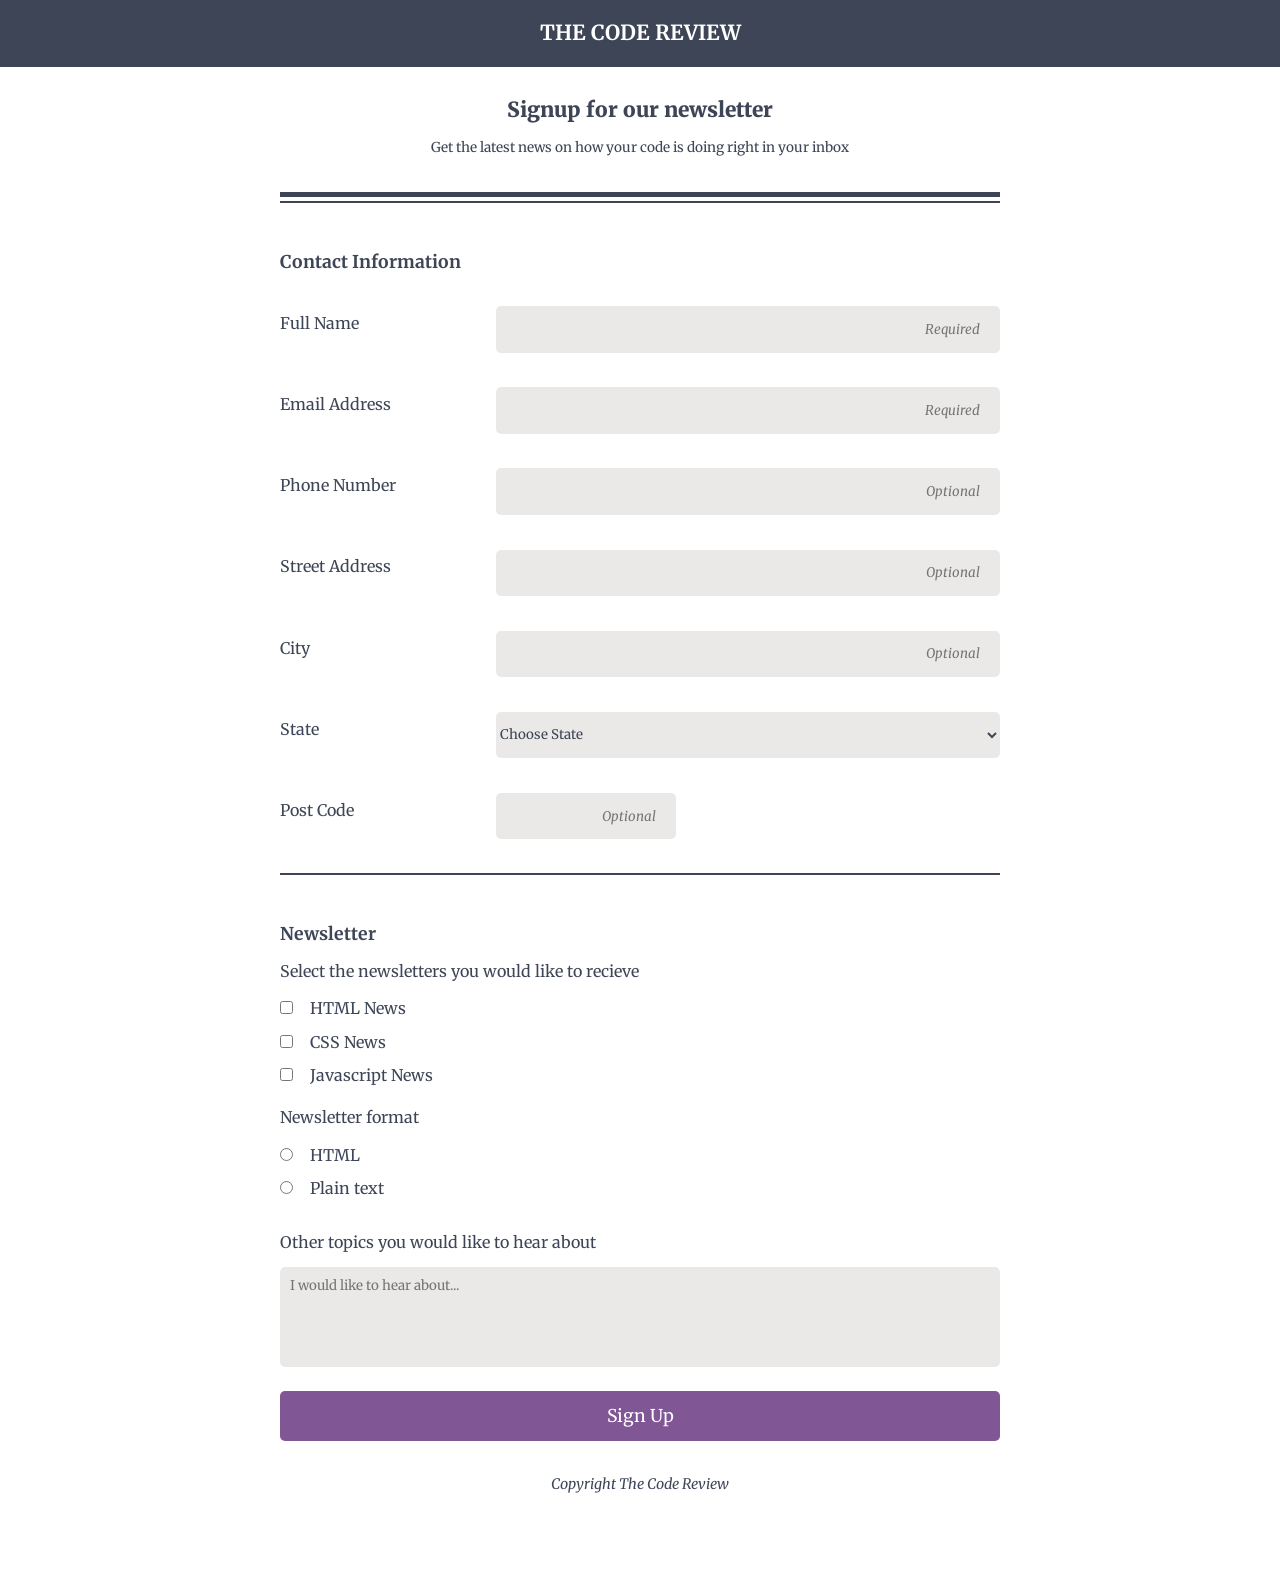
<file: index.html>
<!DOCTYPE html>
<html lang="en">
<head>
    <meta charset="UTF-8">
    <meta http-equiv="X-UA-Compatible" content="IE=edge">
    <meta name="viewport" content="width=device-width, initial-scale=1.0">
    <title>The Code Review</title>
    <link rel="preconnect" href="https://fonts.googleapis.com">
    <link rel="preconnect" href="https://fonts.gstatic.com" crossorigin>
    <link href="https://fonts.googleapis.com/css2?family=Merriweather:wght@400;700;900&display=swap" rel="stylesheet"> 
    <link rel="stylesheet" href="css/styles.css">
</head>

<body>
    <h1 class="main-header">THE CODE REVIEW</h1>

    <div class="blurb">
        <h2>Signup for our newsletter</h2>
        <p>Get the latest news on how your code is doing right in your inbox</p>
    </div>

    <form>
        <fieldset class="fset1">
            <legend>Contact Information</legend>

                <div class="mediapair">
                    <label for="fname">Full Name</label>
                    <input type="text" id="fname" name="fname" placeholder="Required" required>
                </div>

                <div class="mediapair">
                    <label for="email">Email Address</label>
                    <input type="email" id="email" name="email" placeholder="Required" required>
                </div>

                <div class="mediapair">
                    <label for="phone">Phone Number</label>
                    <input type="tel" id="phone" name="phone" maxlength="10" placeholder="Optional" placeholder="+61" pattern="[+]{1}[0-9]{11,14}">
                </div>

                <div class="mediapair">
                    <label for="address">Street Address</label>
                    <input type="text" id="address" placeholder="Optional" name="address">
                </div>

                <div class="mediapair">
                    <label for="city">City</label>
                    <input type="text" id="city" placeholder="Optional" name="city">
                </div>

                <div class="mediapair">
                    <label for="state">State</label>
                    <select id="state" name="state">
                        <option value="" disabled selected>Choose State</option>
                        <option value="vic">Victoria</option>
                        <option value="nsw">New South Wales</option>
                        <option value="qld">Queensland</option>
                        <option value="tas">Tasmania</option>
                        <option value="sa">South Australia</option>
                        <option value="wa">Western Australia</option>
                        <option value="act">Australian Capital Territory</option>
                        <option value="nt">Northern Territory</option>
                    </select> 
                </div>
                
                <div class="mediapair">
                    <label for="pcode">Post Code</label>
                    <br>
                    <input type="number" pattern="[0-9]*" placeholder="Optional" id="pcode" name="pcode">
                </div>
        </fieldset>
                
        <fieldset class="fset2">
            <legend>Newsletter</legend>
                <p>Select the newsletters you would like to recieve</p>
                <div class="labelpairing">
                    <input type="checkbox" id="htmlnews" name="htmlnews" value="htmlnews">
                    <label for="htmlnews">HTML News</label>
                </div>
                    <div class="labelpairing">
                    <input type="checkbox" id="cssnews" name="cssnews" value="cssnews">
                    <label for="cssnews">CSS News</label>
                </div>
                <div class="labelpairing">
                    <input type="checkbox" id="javanews" name="javanews" value="javanews">
                    <label for="javanews">Javascript News</label>
                </div>
                <p>Newsletter format</p>
                <div class="labelpairing">
                    <input type="radio" id="html" name="html" value="html">
                    <label for="html">HTML</label>
                </div>
                <div class="labelpairing">
                    <input type="radio" id="ptext" name="html" value="ptext">
                    <label for="ptext">Plain text</label>
                </div>
                <br>
                <div class="labelpairing">
                    <label for="othertopics">Other topics you would like to hear about</label>
                    <textarea id="othertopics" name="othertopics" placeholder="I would like to hear about..." cols="20"></textarea>
                </div>

                <input type="submit" id="submit" value="Sign Up"> 
        </fieldset>
    </form>

    <footer>
        <p><i>Copyright The Code Review</i></p>
    </footer>
</body>
</html>
</file>
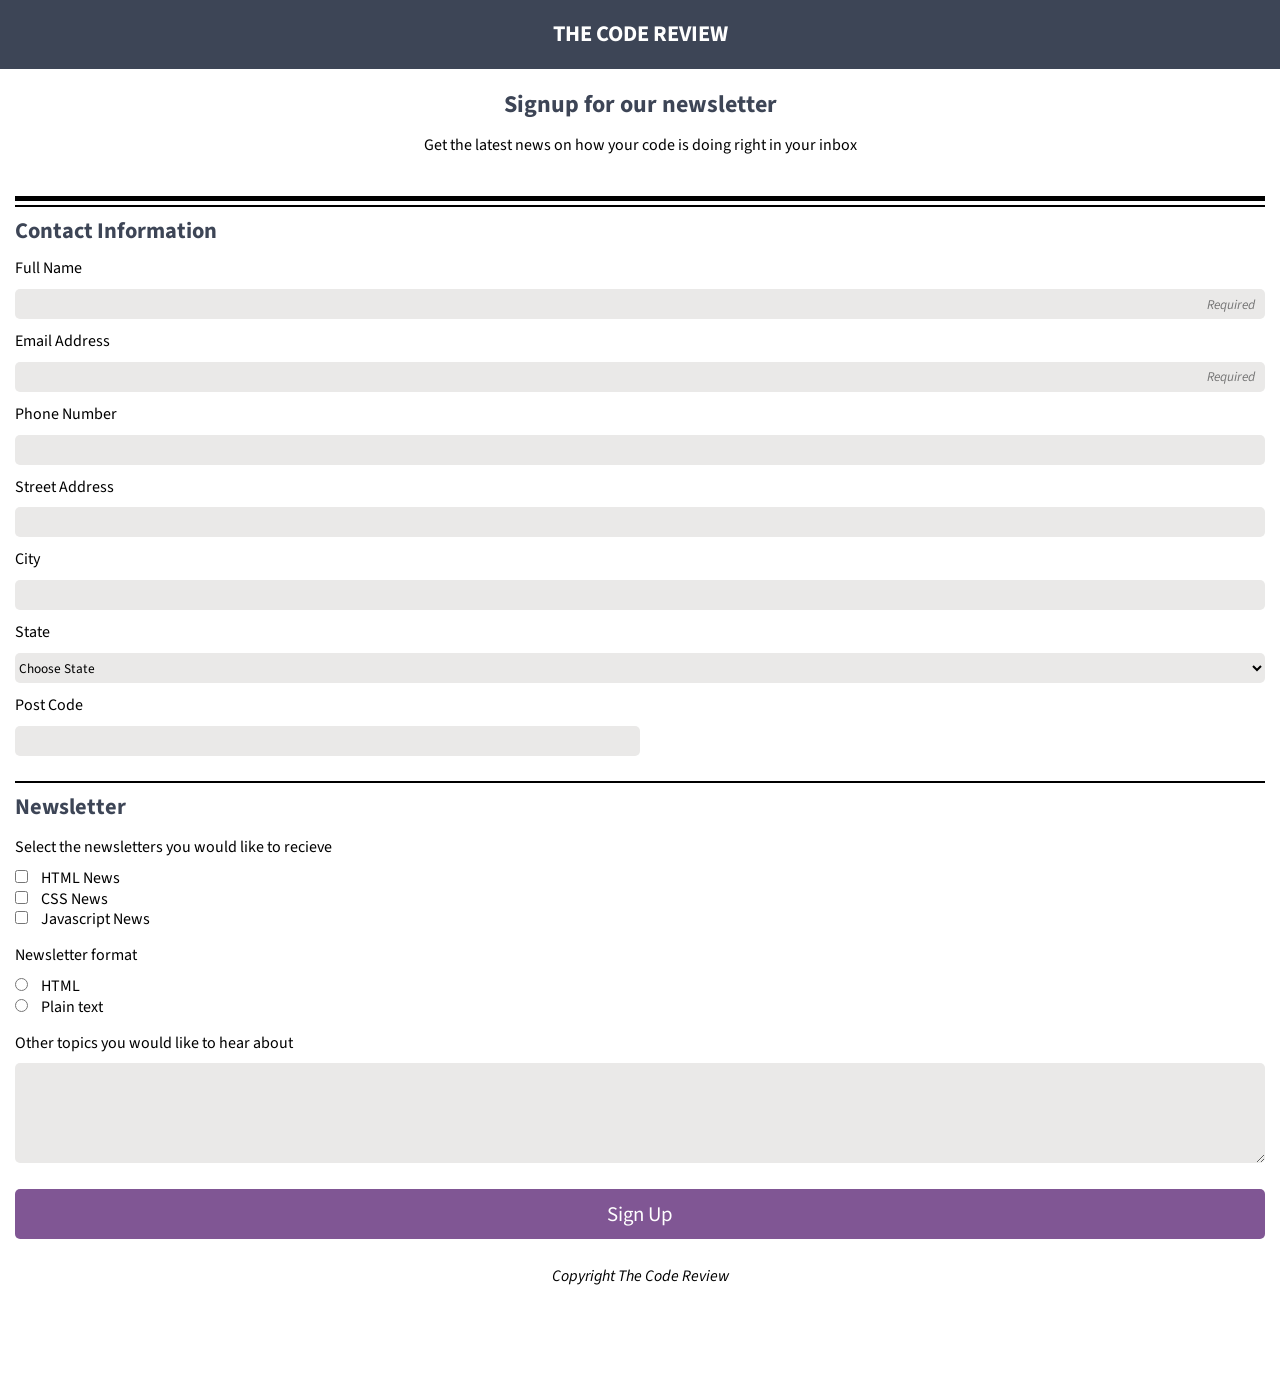
<file: online_registration_v4/online_registration_v4/index.html>
<!DOCTYPE html>
<html lang="en">
<head>
    <meta charset="UTF-8">
    <meta http-equiv="X-UA-Compatible" content="IE=edge">
    <meta name="viewport" content="width=device-width, initial-scale=1.0">
    <title>The Code Review</title>
    <link rel="preconnect" href="https://fonts.gstatic.com">
    <link href="https://fonts.googleapis.com/css2?family=Source+Sans+Pro&display=swap" rel="stylesheet">
    <link rel="stylesheet" href="css/styles.css">
</head>

<body>
    <h1 class="main-header">THE CODE REVIEW</h1>

    <div class="blurb">
        <h2>Signup for our newsletter</h2>
        <p>Get the latest news on how your code is doing right in your inbox</p>
    </div>

    <form>
        <fieldset class="fset1">
            <legend>Contact Information</legend>
                <label for="fname">Full Name</label>
                <input type="text" id="fname" name="fname" placeholder="Required">

                <label for="email">Email Address</label>
                <input type="email" id="email" name="email" placeholder="Required">

                <label for="phone">Phone Number</label>
                <input type="tel" id="phone" name="phone" maxlength="10" pattern="[+]{1}[0-9]{11,14}">

                <label for="address">Street Address</label>
                <input type="text" id="address" name="address">

                <label for="city">City</label>
                <input type="text" id="city" name="city">

                <label for="state">State</label>
                <select id="state" name="state">
                    <option value="" disabled selected>Choose State</option>
                    <option value="vic">Victoria</option>
                    <option value="nsw">New South Wales</option>
                    <option value="qld">Queensland</option>
                    <option value="tas">Tasmania</option>
                    <option value="sa">South Australia</option>
                    <option value="wa">Western Australia</option>
                    <option value="act">Australian Capital Territory</option>
                    <option value="nt">Northern Territory</option>
                </select> 
                
                <label for="pcode">Post Code</label>
                <input type="zip" id="pcode" name="pcode" min="4" maxlength="4">

        </fieldset>
                
        <fieldset class="fset2">
            <legend>Newsletter</legend>
                <p>Select the newsletters you would like to recieve</p>
                <div class="labelpairing">
                    <input type="checkbox" id="htmlnews" name="htmlnews" value="htmlnews">
                    <label for="htmlnews">HTML News</label>
                </div>
                    <div class="labelpairing">
                    <input type="checkbox" id="cssnews" name="cssnews" value="cssnews">
                    <label for="cssnews">CSS News</label>
                </div>
                <div class="labelpairing">
                    <input type="checkbox" id="javanews" name="javanews" value="javanews">
                    <label for="javanews">Javascript News</label>
                </div>
                <p>Newsletter format</p>
                <div class="labelpairing">
                    <input type="radio" id="html" name="html" value="html">
                    <label for="html">HTML</label>
                </div>
                <div class="labelpairing">
                    <input type="radio" id="ptext" name="html" value="ptext">
                    <label for="ptext">Plain text</label>
                </div>

                <label for="othertopics">Other topics you would like to hear about
                <textarea id="othertopics" name="othertopics" cols="20"></textarea>
                
                <input type="submit" value="Sign Up"> 
        </fieldset>
    </form>

    <footer>
        <p><i>Copyright The Code Review</i></p>
    </footer>
</body>
</html>
</file>
<file: css/styles.css>
/* Global Styles */


* {
    box-sizing: border-box;
    line-height: 1.3;
    margin: 0;
    padding: 0;
    font-family: 'Merriweather', serif;
    border: none;
    justify-content: center;
    color: #3D4556;
} 

.main-header {
    color: white;
    background-color: #3D4556;
    text-align: center;
    font-size: 1.3em;
    padding: 20px;
    
}

.blurb {
    text-align: center;
    padding: 30px 15px 2px;
}

.blurb > p {
    border-bottom: 5px solid;
    padding: 15px 10px 35px;
    font-size: .85em;
}

.blurb > p::after {
    content: "";
    position: absolute;
    padding-top: 30px;
    border-bottom: 1px solid;
}

h2 {
    color: #3D4556;
    font-weight: 900;
    font-size: 1.3em;
}




input::placeholder {
    text-align: right;
    font-style: italic;
    padding-right: 10px;
}

input {
    padding: 10px;
}



input[type=text]:focus,
input[type=email]:focus,
input[type=tel]:focus,
input[type=number]:focus,
select:focus,
textarea:focus {
    transition: 1s ;
    outline-color: #3D4556;
    background-color: #ffffb3;
}

/* Form Styles */ 

form {
    padding: 2px 15px;
}

footer {
    text-align: center;
    margin-bottom: 100px;
    font-size: .9em;
}

.fset1,
.fset2 {
    display: flex;
    border: none;
    flex-direction: column;
    padding: 1.7em 0 1.7em;
    border-top: 2px solid; 
}

legend {
    float: left;
    font-size: 1.1em;
    font-weight: bold;
    color: #3D4556;
}


input[type=submit] {
    background-color: #805694;
    width: 100%;
    height: 50px;
    font-size: 1.1em;
    border-radius: 5px;
    color: white;
}


/* Fieldset 1 */

.mediapair {
    flex-direction: column;
    padding: 1.3em 0em .1em;
}

.mediapair > input,
select {
    background-color: #EAE9E8;
    width: 100%;
    height: 3.5em;
    border-radius: 5px;
    margin-top: .9em;
}


.fset1 > label {
    padding: .9em 0em .9em;

}

input[type="number"] {
    width: 50%;
}

input::-webkit-outer-spin-button,
input::-webkit-inner-spin-button {
  -webkit-appearance: none;
  margin: 0;
}


/* Fieldset 2 */
.fset2 > p {
    padding: 15px 0px 10px;
}
.labelpairing {
    flex-direction: row;
    padding: .4em 0em .4em
}

input[type="checkbox"],
input[type="radio"] {
  margin-right: 1em;
} 


.fset2 > label:last-child {
    margin-top: 1.8em;

}

textarea {
    width: 100%;
    height: 100px;
    margin-top: 1em;
    margin-bottom: 1em;
    border-radius: 5px;
    padding: 10px;
    background-color: #EAE9E8;
    resize: none;
}

/* Media Query */

@media screen and (min-width: 768px) {
   
    form,
    .blurb {
        width: 65%;
        max-width: 750px;
        margin: auto;
    }


    .mediapair {
        display: flex;
        flex-direction: row;
        justify-content: space-between;
        text-align: center;
        
    }
    .mediapair > label {
       margin-top: auto;
       margin-bottom: auto;
       float: left;
    }

    .mediapair > input,
    select {
        width: 70%;
        float: right;
    }

    
    input[type="number"] {
        width: 25%;
        margin-right: 45%;
    }

    .fset1,
    .fset2 {
    padding: 3em 0 2em;
}

}
</file>
<file: online_registration_v4/online_registration_v4/css/styles.css>
/* Global Styles */

:root {
    --blue: #1e90ff;
    --white: #ffffff; 
}

* {
    box-sizing: border-box;
    line-height: 1.3;
    margin: 0;
    padding: 0;
    font-family: 'Source Sans Pro', sans-serif;
    border: none;
} 

.main-header {
    color: white;
    background-color: #3D4556;
    text-align: center;
    padding: 20px;
    font-size: 1.4em;
}

h2 {
    color: #3D4556;
    font: bold;
}

.blurb {
    text-align: center;
    padding: 20px 15px 2px;
}

.blurb > p {
    border-bottom: 5px solid;
    padding: 15px 10px 40px;
}

.blurb > p::after {
    content: "";
    position: absolute;
    padding-top: 30px;
    border-bottom: 1px solid;
}

input::placeholder {
    text-align: right;
    font-style: italic;
    padding-right: 10px;
}

#pcode {
    max-width: 50%;
}

/* Form Styles */

form {
    padding: 2px 15px;
}

footer {
    text-align: center;
    margin-bottom: 100px;
}

.fset1,
.fset2 {
    display: flex;
    border: none;
    flex-direction: column;
    padding: 10px 0 25px;
    border-top: 2px solid; 
}

legend {
    float: left;
    font-size: 1.4em;
    font-weight: bold;
    color: #3D4556;
}


input[type=submit] {
    background-color: #805694;
    width: 100%;
    height: 50px;
    font-size: 1.3em;
    border-radius: 5px;
    margin-top: 20px;
    color: white;
}
/* Fieldset 1 */

.fset1 > input,
select {
    background-color: #EAE9E8;
    width: 100%;
    height: 30px;
    border-radius: 5px;
    margin: 0;
}

.fset1 > label {
    padding: 12px 0px 10px;

}
/* Fieldset 2 */
.fset2 > p {
    padding: 15px 0px 10px;
}
.labelpairing {
    flex-direction: row;
}

input[type="checkbox"],
input[type="radio"] {
  margin-right: 10px;
} 

.fset2 > label:last-child {
    padding-top: 15px;
}

textarea {
    width: 100%;
    height: 100px;
    margin-top: 10px;
    border-radius: 5px;
    background-color: #EAE9E8;
}
</file>
